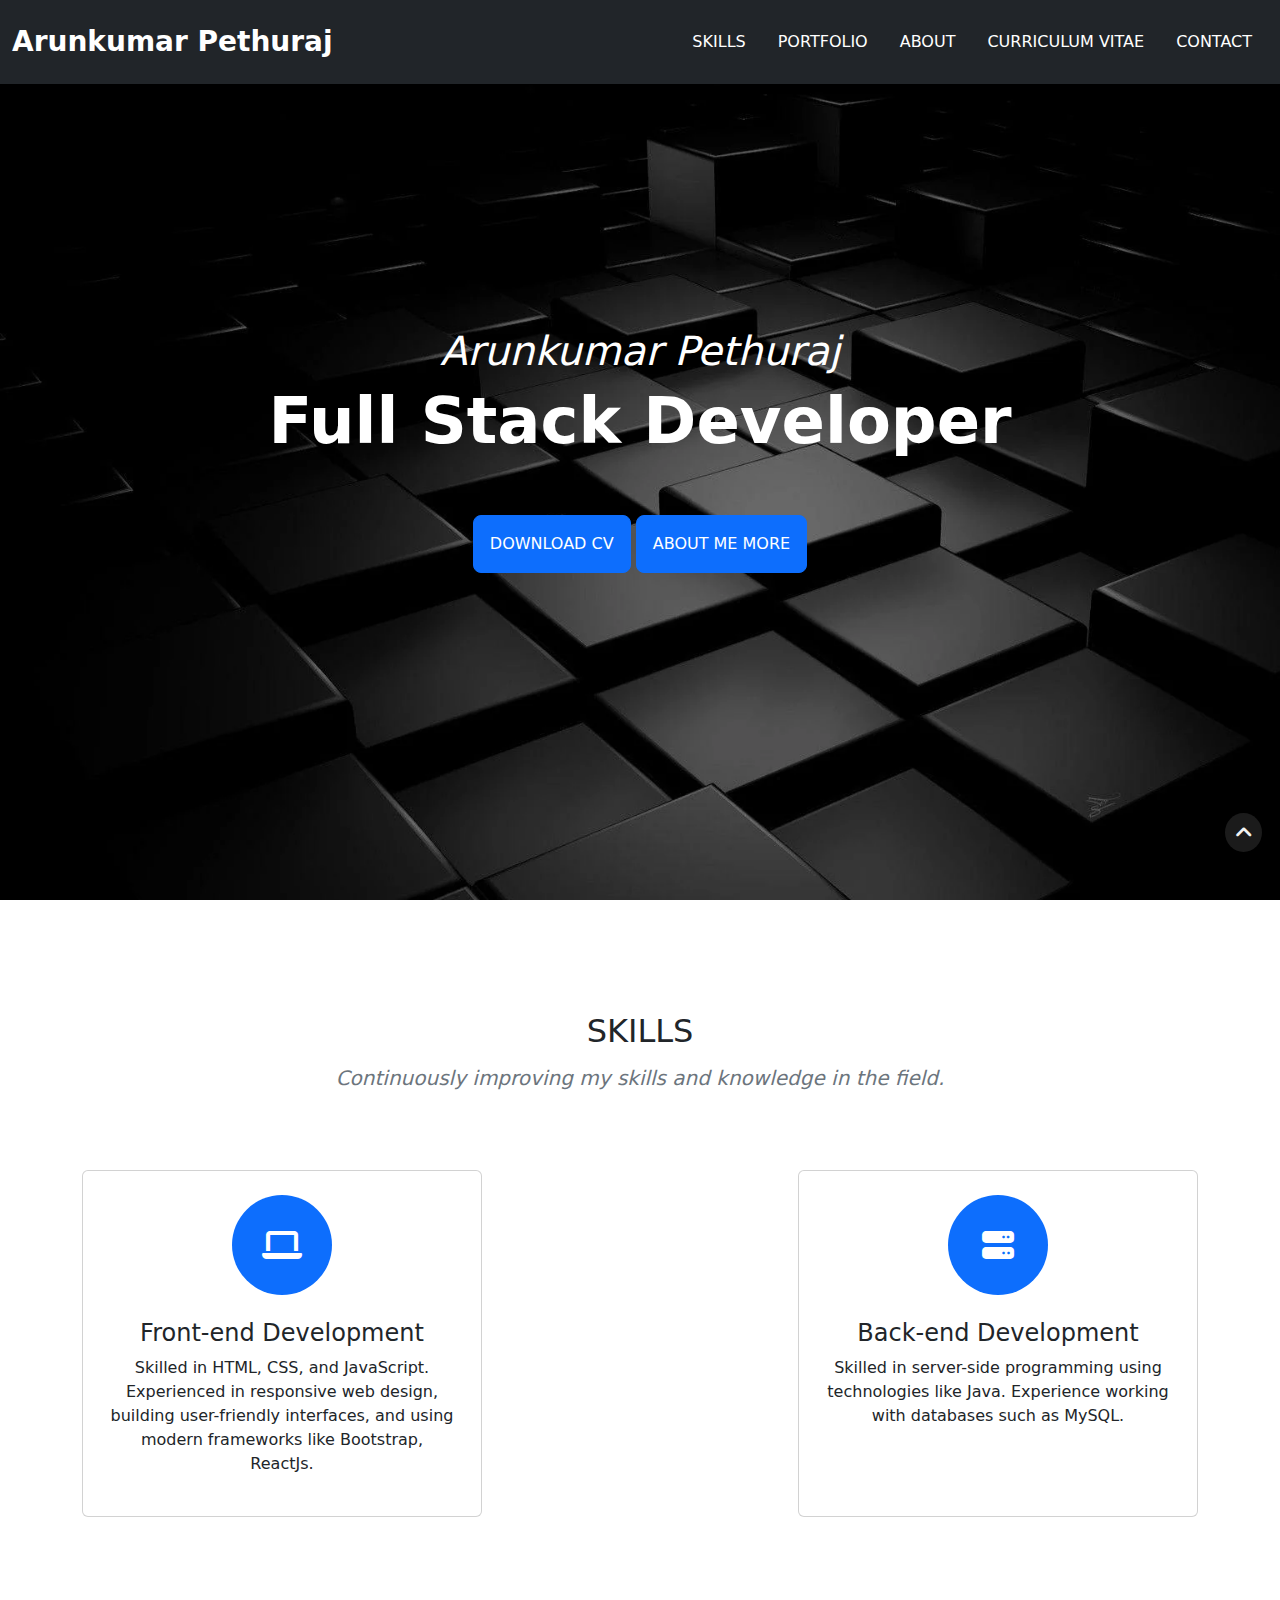
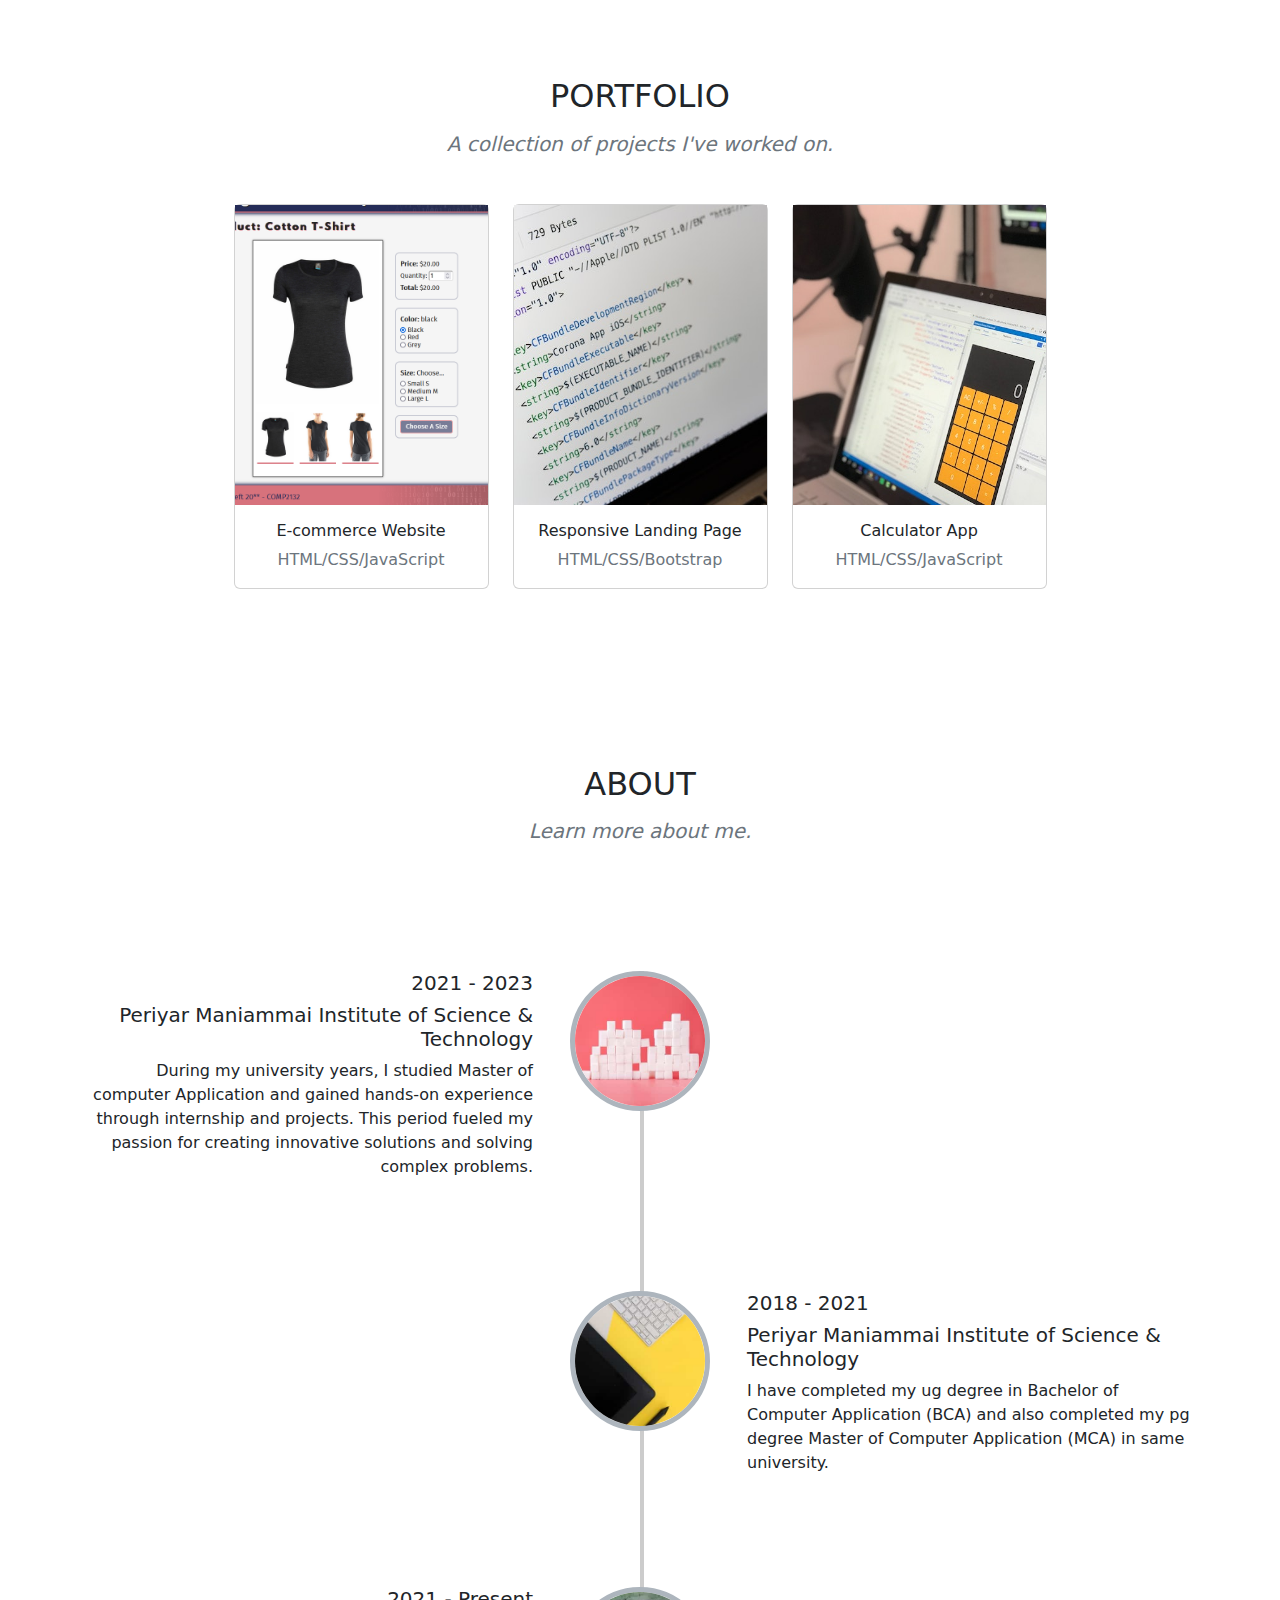
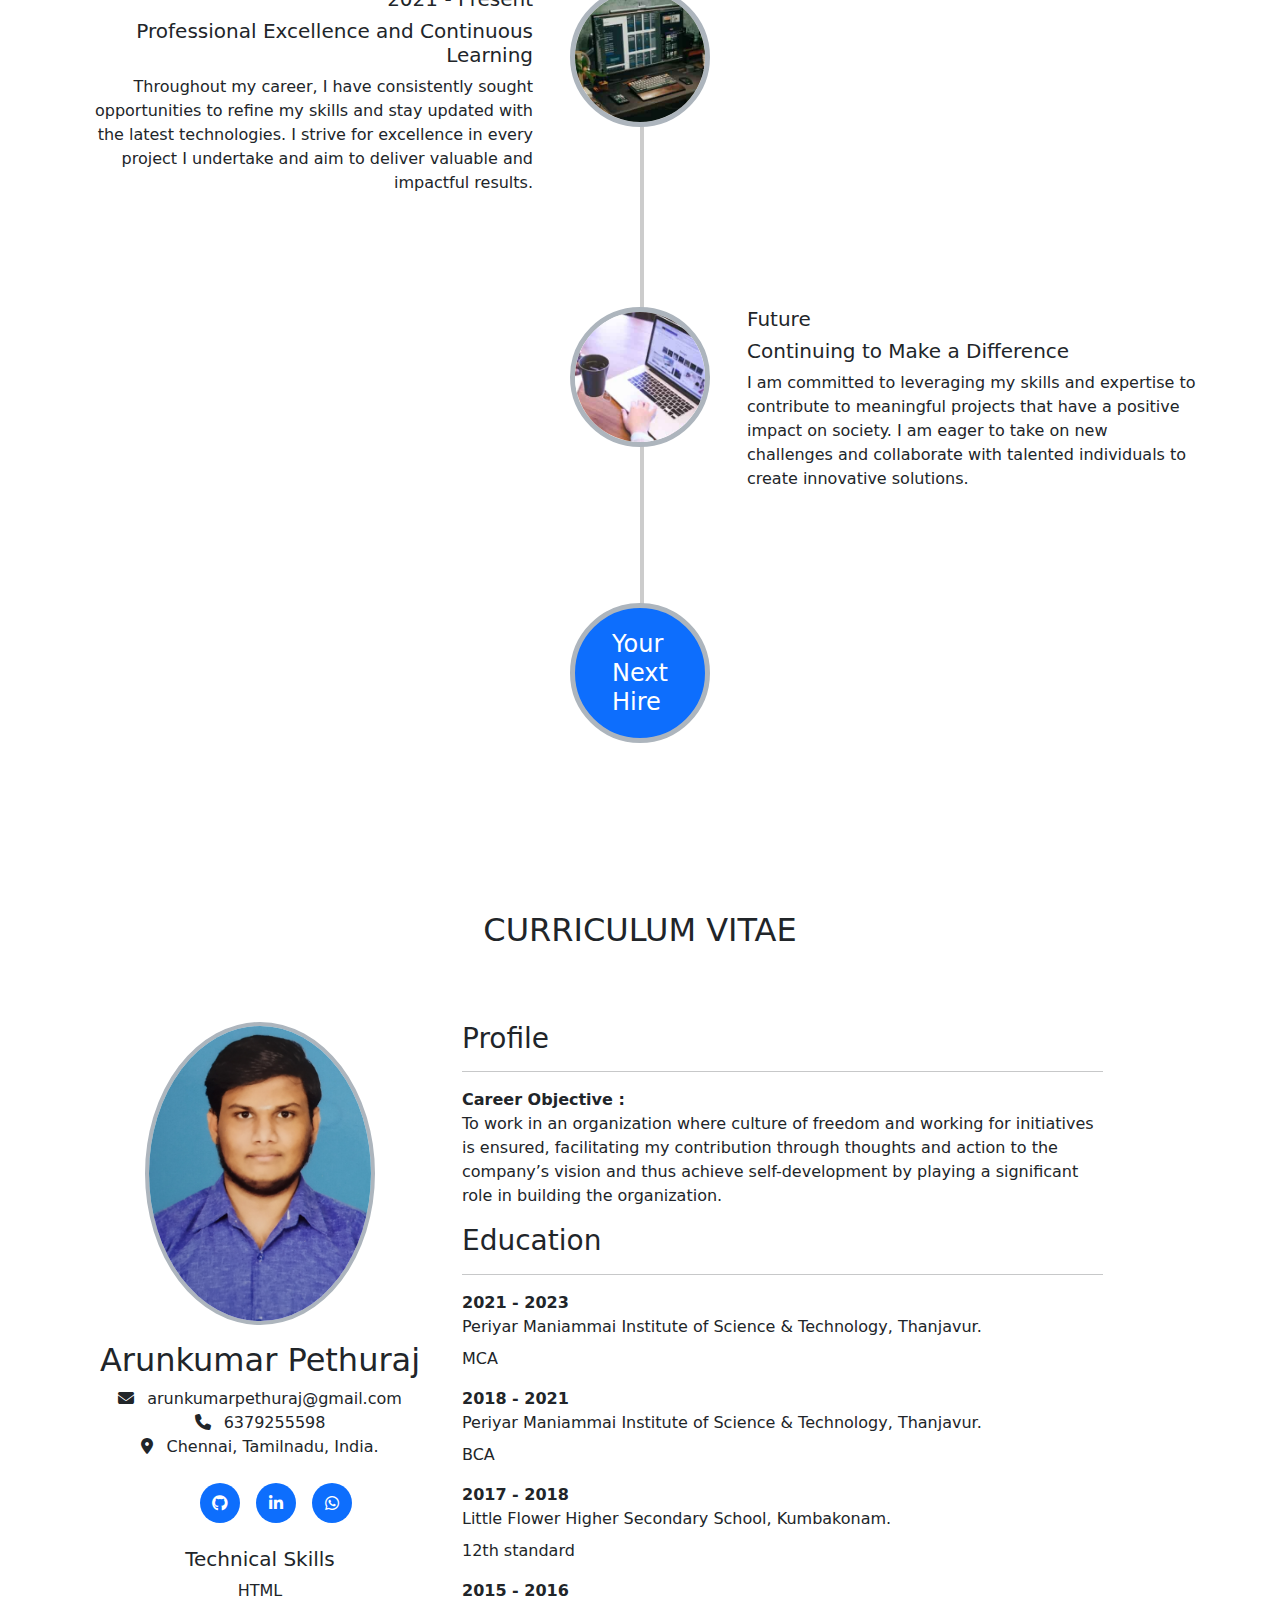
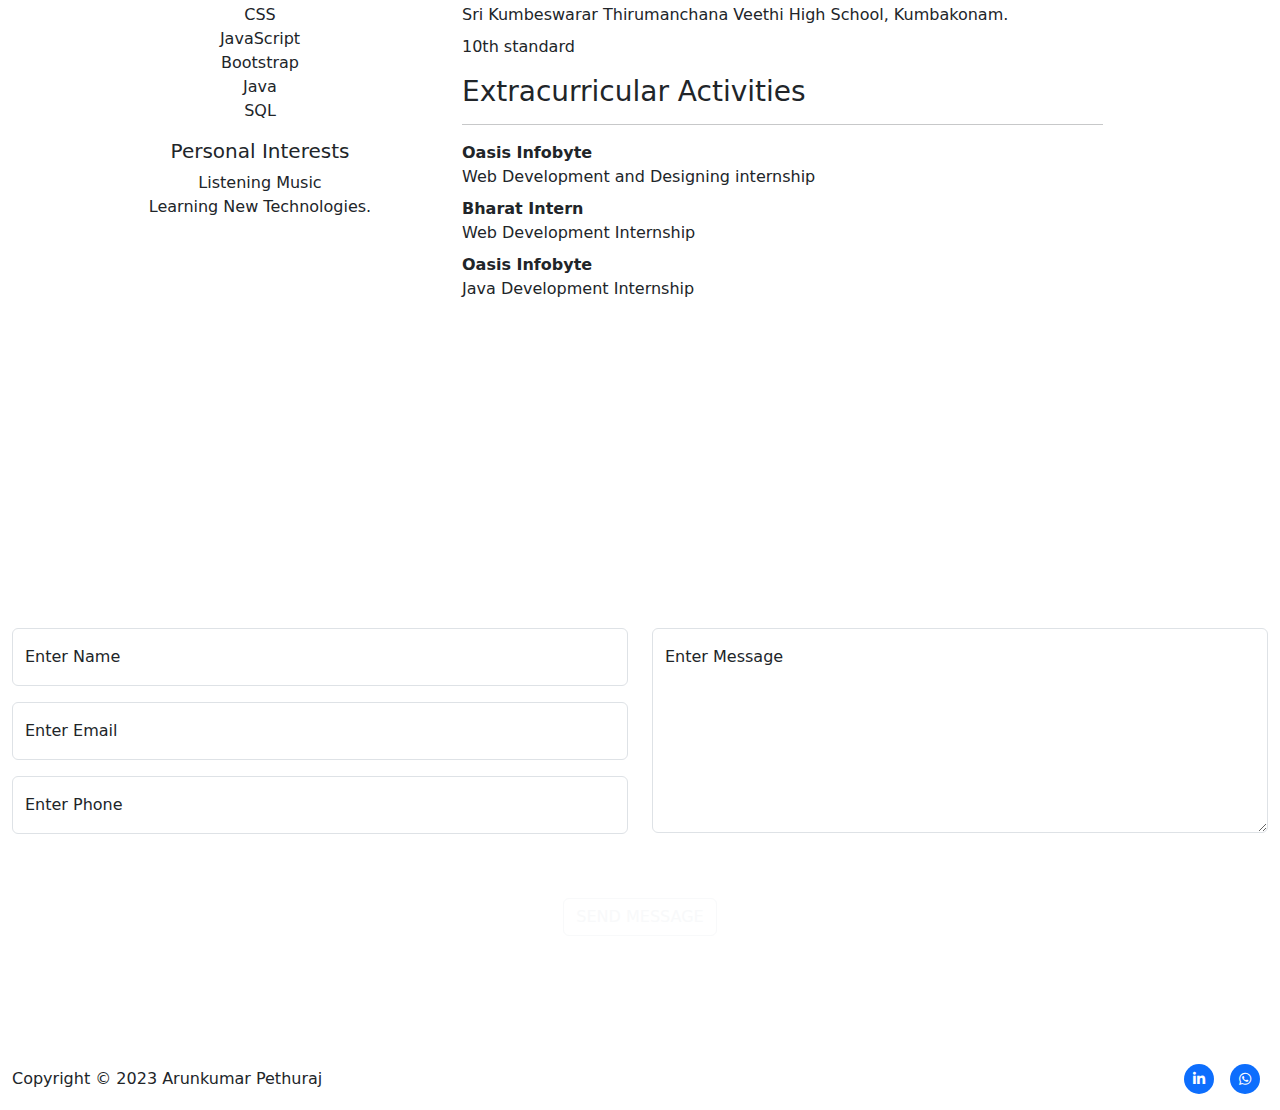
<file: Raah Tech Servies - Task 1 - Portfolio/index.html>
<DOCTYPE html>
  <html lang="en">

  <head>
    <meta charset="UTF-8">
    <meta name="viewport" content="width=device-width, initial-scale=1.0">
    <title>Portfolio - Arunkumar Pethuraj</title>

    <link rel="shortcut icon" href="./images/A Icon.jpeg" type="image/x-icon">

    <link rel="stylesheet" href="css/style.css">

    <link rel="stylesheet" href="https://cdnjs.cloudflare.com/ajax/libs/font-awesome/6.3.0/css/all.min.css">

    <link rel="stylesheet" href="https://cdn.jsdelivr.net/npm/bootstrap@5.3.2/dist/css/bootstrap.min.css">
  </head>

  <body>
    <div class="arrow">
      <a href="#" title="Back to Top"><span class="fas fa-angle-up"></span></a>
    </div>
    <!-- Header & Navbar -->
    <header class="bg-dark fixed-top">
      <nav class="container-xxl navbar navbar-expand-lg py-3 bg-dark navbar-dark">
        <div class="container-fluid">
          <a class="navbar-brand fw-bold fs-3" href="#">Arunkumar Pethuraj</a>
          <button class="navbar-toggler" type="button" data-bs-toggle="collapse"
            data-bs-target="#navbarSupportedContent" aria-controls="navbarSupportedContent" aria-expanded="false"
            aria-label="Toggle navigation">
            <span class="navbar-toggler-icon"></span>
          </button>
          <div class="collapse navbar-collapse" id="navbarSupportedContent">
            <ul class="navbar-nav ms-auto mb-2 mb-lg-0">
              <li class="nav-item mx-2">
                <a class="nav-link" href="#skills">SKILLS</a>
              </li>
              <li class="nav-item mx-2">
                <a class="nav-link" href="#portfolio">PORTFOLIO</a>
              </li>
              <li class="nav-item mx-2">
                <a class="nav-link" href="#about">ABOUT</a>
              </li>
              <li class="nav-item mx-2">
                <a class="nav-link" href="#cv">CURRICULUM VITAE</a>
              </li>
              <li class="nav-item mx-2">
                <a class="nav-link" href="#contact">CONTACT</a>
              </li>
          </div>
        </div>
      </nav>
    </header>

    <!-- Hero or Showcase Section -->
    <section class="hero d-flex flex-column align-items-center justify-content-center">
      <div class="text-center">
        <h1 class="h1 text-white fw-medium fst-italic">Arunkumar Pethuraj</h1>
        <h2 class="display-3 text-white fw-bold"> Full Stack Developer</h2>
        <a href="files/Arun Resume.pdf" download="Arun Resume"
          class="btn btn-lg fs-6 fw-medium mt-5 btn-primary p-3">DOWNLOAD CV</a>
        <a href="#skills" class="btn btn-lg fs-6 fw-medium mt-5 btn-primary p-3">ABOUT ME MORE</a>
      </div>
    </section>

    <!-- Skills Section -->
    <section class="container py-5" id="skills">
      <div class="row mt-5 py-3">
        <div class="col-12 d-flex flex-column text-center justify-content-center">
          <h2>SKILLS</h2>
          <h5 class="text-secondary fw-normal py-2 fst-italic">Continuously improving my skills and knowledge in the
            field.</h5>
        </div>
      </div>
      <div class="row d-flex justify-content-between mx-0">
        <div class="card mt-5 d-flex flex-column align-items-center text-center bg-white p-4" style="width: 25rem">
          <i
            class="text-white bg-primary d-flex align-items-center justify-content-center fs-2 rounded-circle fa-solid fa-laptop"></i>
          <h3 class="mt-4 h4">Front-end Development</h3>
          <p class="text-center">Skilled in HTML, CSS, and JavaScript. Experienced in responsive web design, building
            user-friendly interfaces, and using modern frameworks like Bootstrap, ReactJs.</p>
        </div>
        <div class="card mt-5 d-flex flex-column align-items-center text-center bg-white p-4" style="width: 25rem">
          <i
            class="text-white bg-primary d-flex align-items-center justify-content-center fs-2 rounded-circle fa-solid fa-server"></i>
          <h3 class="mt-4 h4">Back-end Development</h3>
          <p class="text-center">Skilled in server-side programming using technologies like Java. Experience
            working with
            databases such as MySQL.</p>
        </div>
      </div>
    </section>

    <!-- Portfolio Section -->
    <section class="container py-5" id="portfolio">
      <div class="row mt-5 py-3">
        <div class="col-12 d-flex flex-column text-center justify-content-center">
          <h2>PORTFOLIO</h2>
          <h5 class="text-secondary fw-normal py-2 fst-italic">A collection of projects I've worked on.</h5>
        </div>
        <div class="row mt-3 mx-0 justify-content-center align-items-center">
          <div class="col-lg-3 col-md-4 col-12 card-wrapper">
            <div class="card mt-3">
              <img src="images/ecommerce.png" class="img-fluid" alt="portfolio-img">
              <div class="card-body text-center">
                <h6 class="card-title">E-commerce Website</h6>
                <p class="card-text text-secondary">HTML/CSS/JavaScript</p>
              </div>
            </div>
          </div>
          <div class="col-lg-3 col-md-4 card-wrapper">
            <div class="card mt-3">
              <img src="images/landing-page.jpg" class="img-fluid" alt="portfolio-img">
              <div class="card-body text-center">
                <h6 class="card-title">Responsive Landing Page</h6>
                <p class="card-text text-secondary">HTML/CSS/Bootstrap</p>
              </div>
            </div>
          </div>
          <div class="col-lg-3 col-md-4 card-wrapper">
            <div class="card mt-3">
              <img src="images/calculator-app.jpg" class="img-fluid" alt="portfolio-img">
              <div class="card-body text-center">
                <h6 class="card-title">Calculator App</h6>
                <p class="card-text text-secondary">HTML/CSS/JavaScript</p>
              </div>
            </div>
          </div>
        </div>
      </div>
    </section>

    <!-- About Section -->
    <section class="container py-5" id="about">
      <div class="row mt-5 py-3">
        <div class="col-12 d-flex flex-column text-center">
          <h2>ABOUT</h2>
          <h5 class="text-secondary fw-normal py-2 fst-italic">Learn more about me.</h5>
        </div>
      </div>
      <div class="row flex-row-reverse flex-md-row mt-5 pt-5">
        <div class="col-9 col-md-5 text-md-end">
          <h5>2021 &hyphen; 2023</h5>
          <h5>Periyar Maniammai Institute of Science &amp; Technology</h5>
          <p>During my university years, I studied Master of computer Application and gained hands-on experience through
            internship
            and projects. This period fueled my passion for creating innovative solutions and solving complex problems.
          </p>
        </div>
        <div class="col-3 col-md-2 img text-center">
          <img class="rounded-circle border border-5 border-dark-subtle img-fluid" src="images/about-img-1.jpg"
            alt="img">
        </div>
      </div>
      <div class="row justify-content-md-end mt-5 pt-5">
        <div class="col-3 col-md-2 img text-center">
          <img class="rounded-circle border border-5 border-dark-subtle img-fluid" src="images/about-img-2.jpg"
            alt="img">
        </div>
        <div class="col-9 col-md-5">
          <h5>2018 &hyphen; 2021</h5>
          <h5>Periyar Maniammai Institute of Science &amp; Technology</h5>
          <p>I have completed my ug degree in Bachelor of Computer Application (BCA) and also completed my pg degree
            Master of Computer Application (MCA) in same university.</p>
        </div>
      </div>
      <div class="row flex-row-reverse flex-md-row mt-5 pt-5">
        <div class="col-9 col-md-5 text-md-end">
          <h5>2021 &hyphen; Present</h5>
          <h5>Professional Excellence and Continuous Learning</h5>
          <p>Throughout my career, I have consistently sought opportunities to refine my skills and stay updated with
            the
            latest technologies. I strive for excellence in every project I undertake and aim to deliver valuable and
            impactful results.</p>
        </div>
        <div class="col-3 col-md-2 img text-center">
          <img class="rounded-circle border border-5 border-dark-subtle img-fluid" src="images/about-img-3.jpg"
            alt="img">
        </div>
      </div>
      <div class="row justify-content-md-end mt-5 pt-5">
        <div class="col-3 col-md-2 img text-center">
          <img class="rounded-circle border border-5 border-dark-subtle img-fluid" src="images/about-img-4.jpg"
            alt="img">
        </div>
        <div class="col-9 col-md-5">
          <h5>Future</h5>
          <h5>Continuing to Make a Difference</h5>
          <p>I am committed to leveraging my skills and expertise to contribute to meaningful projects that have a
            positive impact on society. I am eager to take on new challenges and collaborate with talented individuals
            to
            create innovative solutions.</p>
        </div>
      </div>
      <div class="row justify-content-md-center mt-5 pt-5">
        <div class="col-3 col-md-2 d-flex justify-content-center hire-text">
          <h2
            class="h4 d-flex justify-content-center align-items-center bg-primary text-white rounded-circle border border-5 border-dark-subtle">
            Your<br>Next<br>Hire</h2>
        </div>
      </div>
    </section>

    <!-- Curriculum Vitae Section -->
    <section class="container py-5" id="cv">
      <div class="row mt-5 py-3">
        <div class="col-12 d-flex flex-column text-center">
          <h2>CURRICULUM VITAE</h2>
        </div>
      </div>
      <div class="row">
        <div class="col-lg-4 mt-5 order-lg-0 order-1 text-center">
          <img class="img-fluid rounded-circle border border-4 border-dark-subtle" src="images/profile.img.jpg"
            alt="profile-img">

          <h2 class="mt-3">Arunkumar Pethuraj</h2>
          <ul class="list-unstyled contact-info">
            <li><i class="fas fa-envelope me-2"></i> arunkumarpethuraj@gmail.com</li>
            <li><i class="fas fa-phone me-2"></i> 6379255598</li>
            <li><i class="fas fa-map-marker-alt me-2"></i> Chennai, Tamilnadu, India.</li>
          </ul>

          <ul class="social-icons my-4 d-flex justify-content-center">
            <a href="https://github.com/Arunkumar-Pethuraj/Arunkumar-Pethuraj.git" target="_blank"
              class="bg-primary mx-2 text-white d-flex align-items-center justify-content-center text-decoration-none rounded-circle"><i
                class="fa-brands fa-github"></i></a>
            <a href="https://www.linkedin.com/in/arunkumar-pethuraj-314b98243" target="_blank"
              class="bg-primary mx-2 text-white d-flex align-items-center justify-content-center text-decoration-none rounded-circle"><i
                class="fa-brands fa-linkedin-in"></i></a>
            <a href="https://wa.link/r7ytbe" target="_blank"
              class="bg-primary mx-2 text-white d-flex align-items-center justify-content-center text-decoration-none rounded-circle"><i
                class="fa-brands fa-whatsapp"></i></a>
          </ul>

          <h5>Technical Skills</h5>
          <ul class="list-unstyled">
            <li>HTML</li>
            <li>CSS</li>
            <li>JavaScript</li>
            <li>Bootstrap</li>
            <li>Java</li>
            <li>SQL</li>
          </ul>

          <h5>Personal Interests</h5>
          <ul class="list-unstyled">
            <li>Listening Music</li>
            <li>Learning New Technologies.</li>
          </ul>

        </div>
        <div class="col-lg-7 order-lg-1 order-0 mt-5 text-start">
          <h3>Profile</h3>
          <hr>
          <p><Strong>Career Objective &colon;</Strong><br>
            To work in an organization where culture of freedom and working for initiatives is ensured, facilitating my
            contribution through thoughts and action to the company’s vision and thus achieve self-development by
            playing
            a significant role in building the organization.</p>

          <h3>Education</h3>
          <hr>
          <dl>
            <dt>2021 &hyphen; 2023</dt>
            <dd>Periyar Maniammai Institute of Science &amp; Technology, Thanjavur.</dd>
            <dd>MCA</dd>
          </dl>
          <dl>
            <dt>2018 &hyphen; 2021</dt>
            <dd>Periyar Maniammai Institute of Science &amp; Technology, Thanjavur.</dd>
            <dd>BCA</dd>
          </dl>
          <dl>
            <dt>2017 &hyphen; 2018</dt>
            <dd>Little Flower Higher Secondary School, Kumbakonam.</dd>
            <dd>12th standard</dd>
          </dl>
          <dl>
            <dt>2015 &hyphen; 2016</dt>
            <dd>Sri Kumbeswarar Thirumanchana Veethi High School, Kumbakonam.</dd>
            <dd>10th standard</dd>
          </dl>

          <h3>Extracurricular Activities</h3>
          <hr>
          <dl>
            <dt>Oasis Infobyte</dt>
            <dd>Web Development and Designing internship</dd>
            <dt>Bharat Intern</dt>
            <dd>Web Development Internship</dd>
            <dt>Oasis Infobyte</dt>
            <dd>Java Development Internship</dd>
          </dl>

        </div>
      </div>
    </section>

    <!-- Contact Section -->
    <section class="py-5" id="contact">
      <div class="container-xxl py-5">
        <div class="col-12 d-flex flex-column text-center justify-content-center ">
          <h2 class="text-white">CONTACT ME</h2>
          <h5 class="text-white fw-normal py-2 fst-italic">Interested if I'd be the right fit for your team? Fill in
            this
            form and I will response as soon as possible.</h5>
        </div>

        <div class="row pt-4 mt-5">
          <div class="col-12">
            <form action="mailto:arunkumarpethuraj@gmail.com" method="post">
              <div class="row d-flex justify-content-center">
                <div class="col-lg-6">
                  <div class="form-floating mb-3">
                    <input type="text" class="form-control" name="Name" id="floatingName" placeholder="Enter Name"
                      required>
                    <label>Enter Name</label>
                  </div>
                  <div class="form-floating mb-3">
                    <input type="email" class="form-control" name="Email" id="floatingEmail" placeholder="Enter Email"
                      required>
                    <label for="floatingEmail">Enter Email</label>
                  </div>
                  <div class="form-floating mb-3">
                    <input type="tel" class="form-control" name="Phone" id="floatingPhone" placeholder="Enter Phone"
                      required>
                    <label for="floatingPhone">Enter Phone</label>
                  </div>
                </div>
                <div class=" form-floating col-lg-6">
                  <textarea class="form-control" name="Message" id="floatingMessage" placeholder="Leave a comment here"
                    style="height: 205px" required></textarea>
                  <label for="floatingMessage" class="px-4">Enter Message</label>
                </div>
                <div class="col-12 mt-5 d-flex justify-content-center">
                  <button type="submit" class="btn btn-md btn-outline-light">SEND MESSAGE</button>
                </div>
              </div>

            </form>
          </div>
        </div>
      </div>
    </section>

    <!-- Footer -->
    <footer>
      <div class="container-xxl flex-wrap pt-3 d-flex align-items-center justify-content-between">
        <p>Copyright &copy; 2023 Arunkumar Pethuraj</p>
        <ul class="social-icons d-flex">
          <a href="https://www.linkedin.com/in/arunkumar-pethuraj-314b98243" target="_blank"
            class="bg-primary mx-2 text-white d-flex align-items-center justify-content-center text-decoration-none rounded-circle">
            <small><i class="fa-brands fa-linkedin-in"></i></small></a>
          <a href="https://wa.link/r7ytbe" target="_blank"
            class="bg-primary mx-2 text-white d-flex align-items-center justify-content-center text-decoration-none rounded-circle">
            <small><i class="fa-brands fa-whatsapp"></i></small></a>
        </ul>
      </div>
    </footer>

    <!-- Bootstrap script link -->
    <script src="https://cdn.jsdelivr.net/npm/bootstrap@5.3.0-alpha1/dist/js/bootstrap.bundle.min.js"
      integrity="sha384-w76AqPfDkMBDXo30jS1Sgez6pr3x5MlQ1ZAGC+nuZB+EYdgRZgiwxhTBTkF7CXvN"
      crossorigin="anonymous"></script>

  </body>

  </html>
</file>
<file: Raah Tech Servies - Task 1 - Portfolio/css/style.css>
/* Color variables */
:root {
  --white-color: #fff;
  --bg-color: #fff;
  --gray-color: #ccc;
}

/* Changing background color */
body {
  background: var(--bg-color) !important;
}

/* Changing link color */
.nav-item .nav-link {
  color: var(--white-color);
}

/* Hero section background image */
.hero {
  height: 100vh;
  background-image: url("../images/steps.webp");
  background-repeat: no-repeat;
  background-size: cover;
  background-attachment: fixed;
}

#skills i {
  height: 100px;
  width: 100px;
}

#portfolio img {
  height: 300px;
  object-fit: cover;
}

#about .img,
#about img,
.hire-text h2 {
  position: relative;
}

/* Timeline background line */
#about .img::before {
  content: "";
  left: 50%;
  width: 4px;
  position: absolute;
  height: calc(100% + 140px);
  background: var(--gray-color);
}

#about img,
#about .hire-text h2 {
  width: 140px;
}

#about .hire-text h2 {
  height: 140px;
}

.social-icons a {
  width: 40px;
  height: 40px;
}

footer .social-icons a {
  width: 30px;
  height: 30px;
}

#cv img {
  width: 230px;
}

/* Contact section background image */
#contact {
  background-size: cover;
  background-attachment: fixed;
  background-position: center;
  background-image: url("../images/contact-bg.jpeg");
}

@media screen and (max-width: 990px) {
  #skills .card {
    width: calc(100% / 2 - 10px) !important;
  }
}

@media screen and (max-width: 668px) {

  #skills .card,
  #portfolio .card-wrapper {
    width: 100% !important;
  }
}

/* Arrow - Scroll to Top Button */

html {
  scroll-behavior: smooth;
}

.arrow {
  position: fixed;
  bottom: 48px;
  right: 18px;
  z-index: 3;
}

.arrow a {
  height: 39px;
  width: 37px;
  text-align: center;
  background: #1b1b1b;
  display: block;
  border-radius: 50%;
}

.arrow a span {
  color: #f2f2f2;
  font-size: 20px;
  line-height: 40px;
  cursor: pointer;
}
</file>
